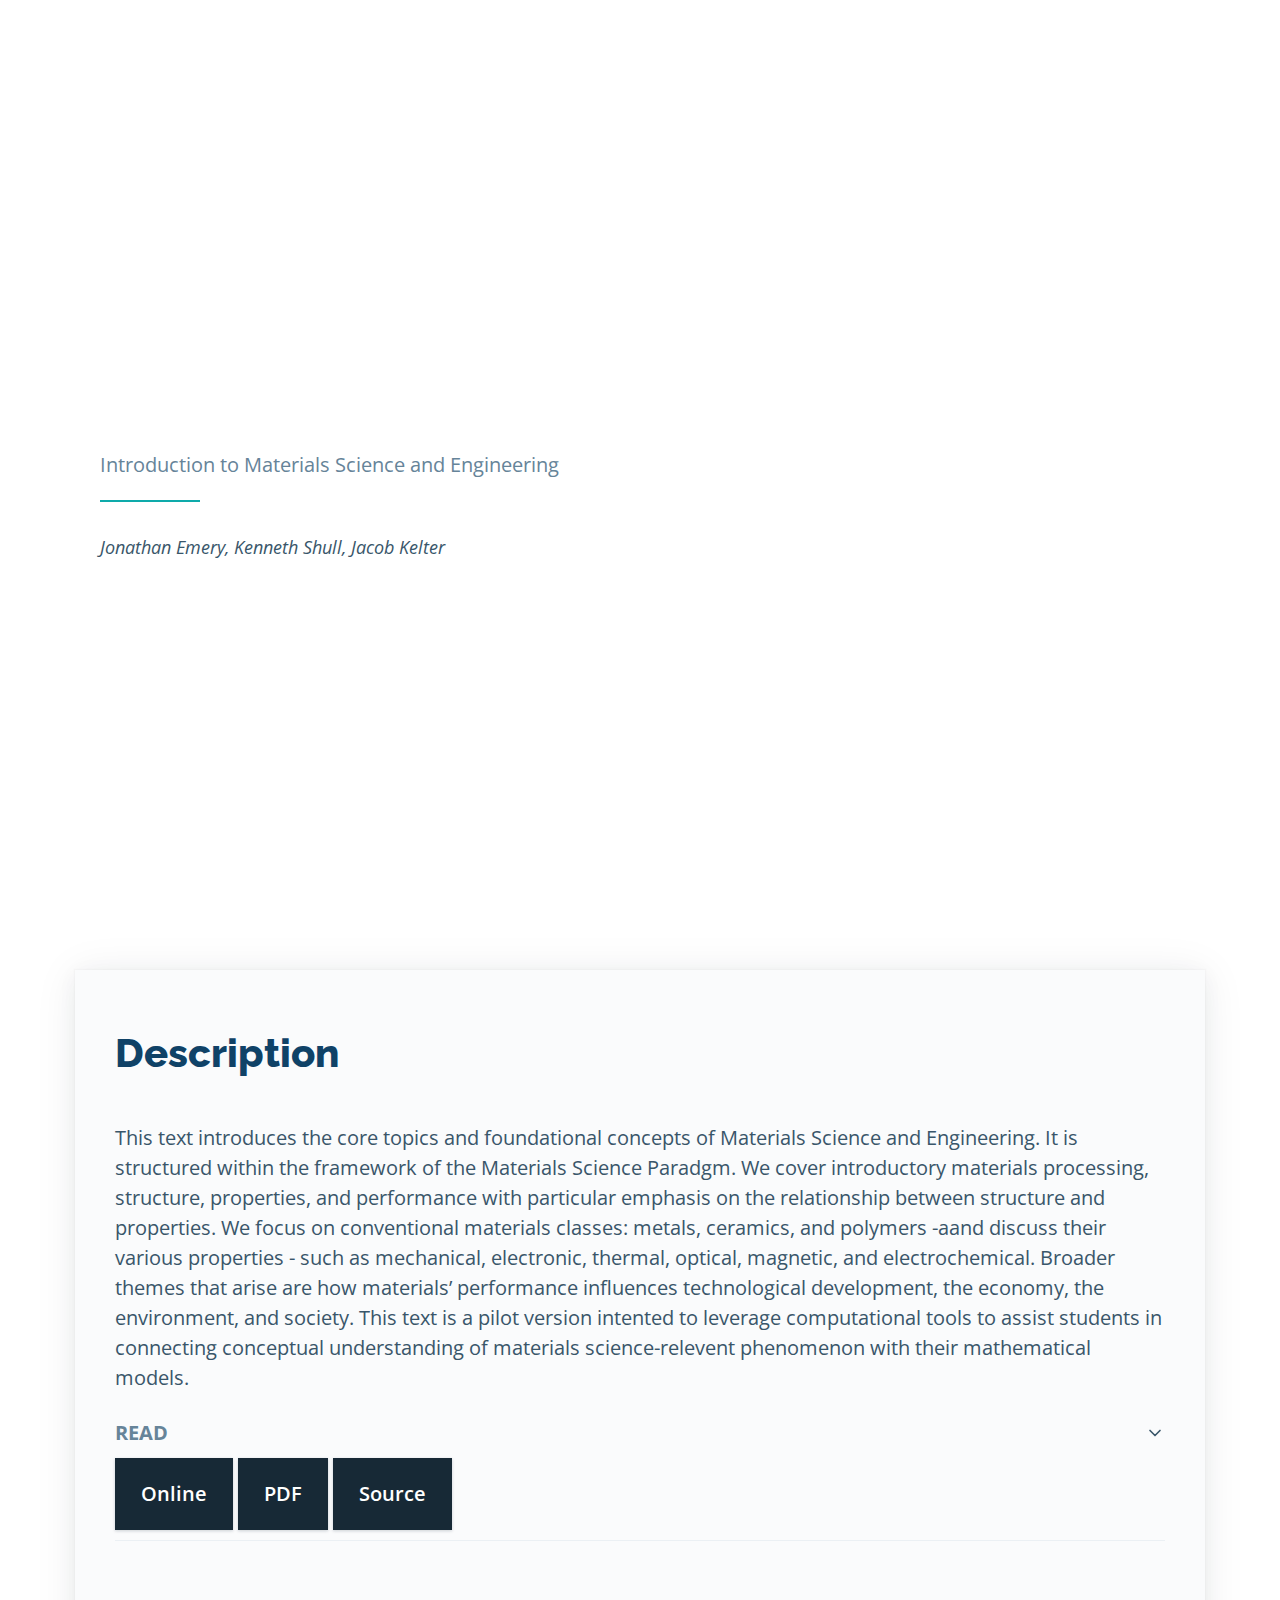
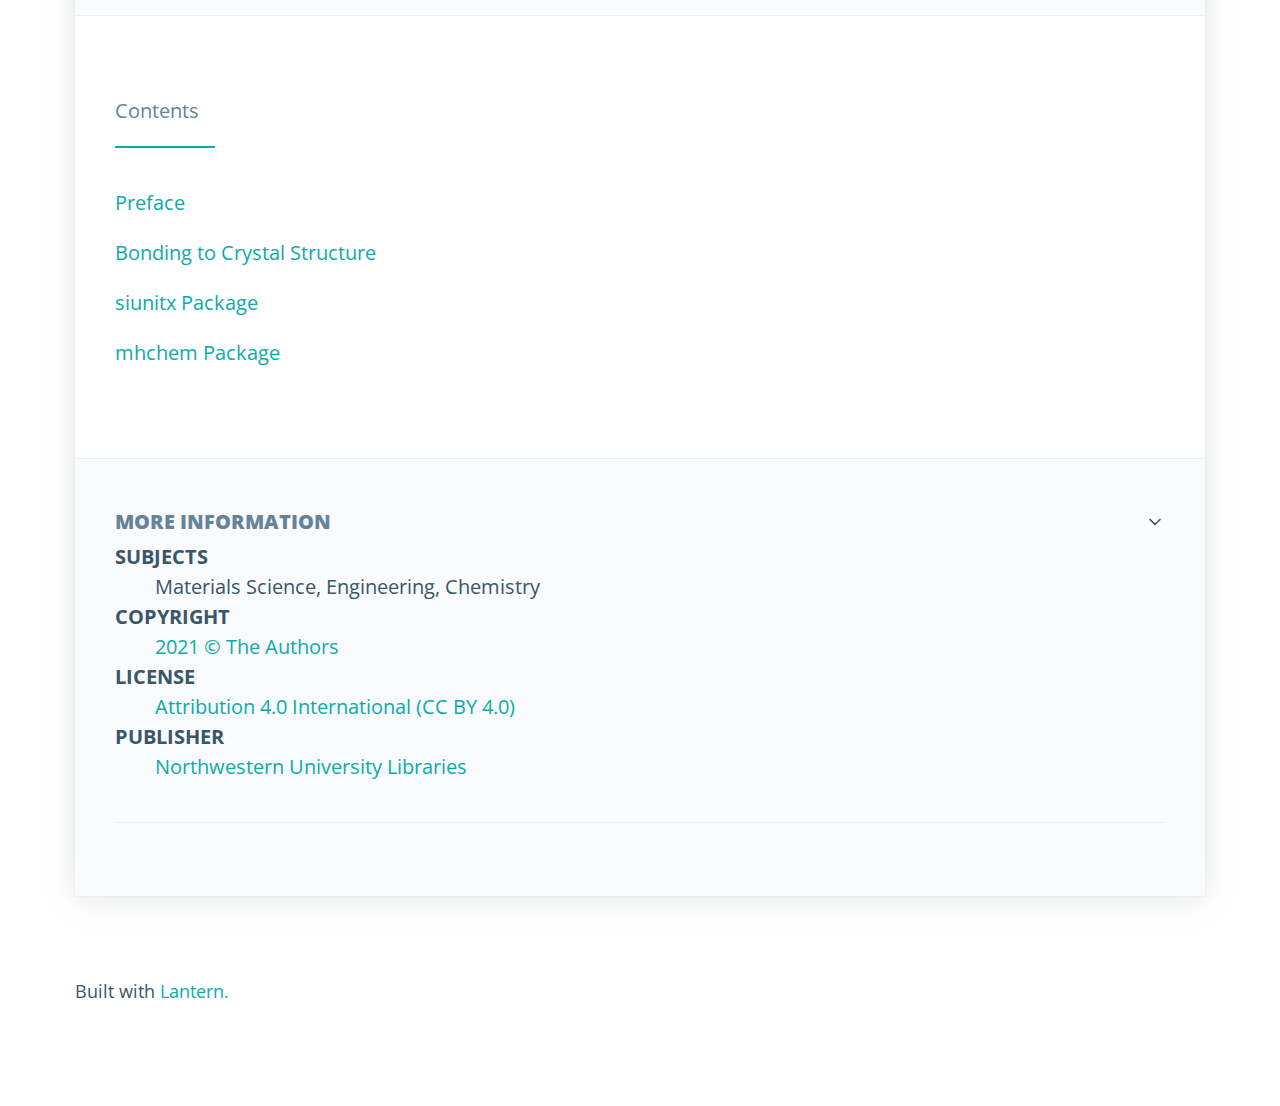
<file: index.html>
<!doctype html>
<html lang="en-us"  data-theme="light">

<head>
    <meta charset="utf-8" />
    <meta name="generator" content="pandoc via Lantern" />
    <meta name="viewport" content="width=device-width, initial-scale=1.0, user-scalable=yes" />

    <title>Introduction to Materials Science and Engineering | Northwestern University Libraries</title>
        <meta name="author" content="Jonathan Emery" />     <meta name="author" content="Kenneth Shull" />     <meta name="author" content="Jacob Kelter" />      <meta name="dcterms.date" content="2021" />     <meta name="keywords" content="open textbook, oer, open educational resources, metals, ceramics, polymers" />

    <!-- Bibliographic Metadata -->
    <meta name="citation_title" content="Introduction to Materials Science and Engineering">
    <meta name="citation_year" content="2021">
    <meta name="citation_language" content="en-us">     <meta name="citation_publisher" content="Northwestern University Libraries">
    <meta name="citation_isbn" content="">     <meta name="citation_author" content="Jonathan Emery">     <meta name="citation_author" content="Kenneth Shull">     <meta name="citation_author" content="Jacob Kelter">    
    <!-- Open Graph Metadata -->
    <meta property="og:title" content="Introduction to Materials Science and Engineering" />
    <meta property="og:description" content="<p>This text introduces the core topics and foundational concepts of Materials Science and Engineering. It is structured within the framework of the Materials Science Paradgm. We cover introductory materials processing, structure, properties, and performance with particular emphasis on the relationship between structure and properties. We focus on conventional materials classes: metals, ceramics, and polymers -aand discuss their various properties - such as mechanical, electronic, thermal, optical, magnetic, and electrochemical. Broader themes that arise are how materials’ performance influences technological development, the economy, the environment, and society. This text is a pilot version intented to leverage computational tools to assist students in connecting conceptual understanding of materials science-relevent phenomenon with their mathematical models.</p>" />
    <meta property="og:image" content="cover.png" />
    <meta property="og:url" content="">
    <meta property="og:site_name" content="Introduction to Materials Science and Engineering">
    <meta property="og:type" content="website">

    <!-- Twitter Card Metadata -->
    <meta name="twitter:card" content="summary" />
    <meta name="twitter:title" content="Introduction to Materials Science and Engineering" />
    <meta name="twitter:description" content="<p>This text introduces the core topics and foundational concepts of Materials Science and Engineering. It is structured within the framework of the Materials Science Paradgm. We cover introductory materials processing, structure, properties, and performance with particular emphasis on the relationship between structure and properties. We focus on conventional materials classes: metals, ceramics, and polymers -aand discuss their various properties - such as mechanical, electronic, thermal, optical, magnetic, and electrochemical. Broader themes that arise are how materials’ performance influences technological development, the economy, the environment, and society. This text is a pilot version intented to leverage computational tools to assist students in connecting conceptual understanding of materials science-relevent phenomenon with their mathematical models.</p>" />
    <meta name="twitter:image" content="cover.png" />
    <meta property="twitter:domain" content="">

    <script type="application/ld+json">
        {
            "@context": "http://schema.org",
            "@id": "https://doi.org/",
            "@type": "Book",
            "name": "Introduction to Materials Science and Engineering",
            "author": "Jonathan Emery, Kenneth Shull, Jacob Kelter",
            "url": "url",
            "datePublished": "2021"
        }
    </script>

    <!--[if lt IE 9]>
    <script src="//cdnjs.cloudflare.com/ajax/libs/html5shiv/3.7.3/html5shiv-printshiv.min.js"></script>
<![endif]-->

    <link rel="stylesheet" href="css/pico.min.css">
    <link rel="stylesheet" href="css/theme.css">
    <link rel="stylesheet" href="css/home.css">
    <link rel="stylesheet" href="css/custom.css"> 
</head>

<body>
    <a class="skip-link" href="#toc">
        Skip to book information.
    </a> 

    <div class="title-card">

        <div class="title-card-body">

            <hgroup>
                <h1>Introduction to Materials Science and Engineering</h1>
                            </hgroup>
            <small><em>Jonathan Emery, Kenneth Shull, Jacob Kelter</em></small>
        </div>

    </div>

    <main class="container">

        <article>
                        <header>
                <aside>
                    <h2>Description</h3>
                    <p>This text introduces the core topics and foundational concepts of Materials Science and Engineering. It is structured within the framework of the Materials Science Paradgm. We cover introductory materials processing, structure, properties, and performance with particular emphasis on the relationship between structure and properties. We focus on conventional materials classes: metals, ceramics, and polymers -aand discuss their various properties - such as mechanical, electronic, thermal, optical, magnetic, and electrochemical. Broader themes that arise are how materials’ performance influences technological development, the economy, the environment, and society. This text is a pilot version intented to leverage computational tools to assist students in connecting conceptual understanding of materials science-relevent phenomenon with their mathematical models.</p>
                </aside>

                                <details open>
                    <summary>Read</summary>
                    <a href="#toc" role="button" class="contrast">Online</a>
                                        <a href="201-301text.pdf" role="button" class="contrast">PDF</a>
                                        <a href="https://github.com/chrisdaaz/intro-to-mse" role="button" class="contrast">Source</a>
                                    </details>
                            </header>
                        
            <hgroup>
                <h2 id="toc">Contents</h2>
            </hgroup>

            <aside>
                <nav>
                    <ul>                        <li><a href="0100-preface.html">Preface</a></li>                        <li><a href="0200-bonding.html">Bonding to Crystal Structure</a></li>                        <li><a href="9000-siunitx.html">siunitx Package</a></li>                        <li><a href="9100-mhchem.html">mhchem Package</a></li>                    </ul>
                </nav>
            </aside>

            <footer>

                <details open>
                    <summary><strong>More Information</strong></summary>
                    <dl>
                                                <dt>Subjects</dt>
                        <dd>Materials Science, Engineering, Chemistry</dd>
                        
                        <dt>Copyright</dt>
                        <dd>                            <a href="http://rightsstatements.org/vocab/InC/1.0/">2021 &copy; 
                                                                The Authors
                                                            </a>
                                                    </dd>
                                                <dt>License</dt>
                        <dd><a href="">Attribution 4.0 International (CC BY 4.0)</a></dd>
                                                                        <dt>Publisher</dt>
                        <dd><a href="https://library.northwestern.edu">Northwestern University Libraries</a></dd>
                                                                                            </dl>
                </details>

            </footer>
        </article>
        
        <div class="credit-line">
            <small>Built with <a href="https://nulib-oer.github.io/lantern/">Lantern.</a></small>
        </div>
        
    </main>

    

    <script>
        (function() {
            var links = document.getElementsByTagName('a');
            for (var i = 0; i < links.length; i++) {
                if (/^(https?:)?\/\//.test(links[i].getAttribute('href'))) {
                    links[i].target = '_blank';
                }
            }
        })();
    </script>

</body>

</html>
</file>
<file: css/theme.css>
/**
 * Custom theme
 */
 @import url("https://fonts.googleapis.com/css2?family=Open+Sans:wght@400;600&family=Raleway:wght@800&display=swap");
 :root {
   --font-family: "Open Sans", sans-serif;
   --border-radius: 0;
   --form-element-spacing-vertical: 1rem;
   --form-element-spacing-horizontal: 1.25rem;
 }
 
 h1,
 h2,
 h3,
 h4,
 h5,
 h6 {
   --font-family: "Raleway", sans-serif;
   --font-weight: 800;
 }
 
 h1 {
   --font-size: 2.5rem;
   --typography-spacing-vertical: 2.5rem;
 }
 
 h2 {
   --font-size: 2rem;
   --typography-spacing-vertical: 2rem;
 }
 
 h3 {
   --font-size: 1.75rem;
   --typography-spacing-vertical: 1.75rem;
 }
 
 h4 {
   --font-size: 1.5rem;
   --typography-spacing-vertical: 1.5rem;
 }
 
 h5 {
   --font-size: 1.25rem;
   --typography-spacing-vertical: 1.25rem;
 }
 
 button,
 input[type=submit],
 input[type=reset],
 input[type=button],
 a[role=button] {
   --font-weight: 600;
 }
 
 [data-theme=light],
 :root:not([data-theme=dark]) {
   color-scheme: light;
   --background-color: #fff;
   --color: #39566a;
   --h1-color: #042c49;
   --h2-color: #0f4267;
   --h3-color: #215a83;
   --h4-color: #3a7098;
   --h5-color: #5986a6;
   --h6-color: #7f9aad;
   --muted-color: #668499;
   --muted-border-color: #ebf0f4;
   --primary: #0eaaaa;
   --primary-hover: #078383;
   --primary-focus: rgba(14, 170, 170, 0.125);
   --primary-inverse: #fff;
   --secondary: #4e6d83;
   --secondary-hover: #39566a;
   --secondary-focus: rgba(78, 109, 131, 0.125);
   --secondary-inverse: #fff;
   --contrast: #172936;
   --contrast-hover: #000;
   --contrast-focus: rgba(78, 109, 131, 0.125);
   --contrast-inverse: #fff;
   --mark-background-color: #fff2ca;
   --mark-color: #513b29;
   --ins-color: #388e3c;
   --del-color: #c62828;
   --blockquote-border-color: var(--muted-border-color);
   --blockquote-footer-color: var(--muted-color);
   --button-box-shadow: 0 0.0625rem 0.1875rem rgba(23, 41, 54, 0.1),
     0 0.0625rem 0.125rem rgba(23, 41, 54, 0.1);
   --button-hover-box-shadow: 0 0.1875rem 0.375rem rgba(23, 41, 54, 0.05),
     0 0.1875rem 0.375rem rgba(23, 41, 54, 0.1);
   --form-element-background-color: #d8e2e9;
   --form-element-border-color: #d8e2e9;
   --form-element-color: var(--color);
   --form-element-placeholder-color: var(--muted-color);
   --form-element-active-background-color: var(--form-element-background-color);
   --form-element-active-border-color: var(--primary);
   --form-element-focus-color: var(--primary-focus);
   --form-element-disabled-background-color: #d1dde5;
   --form-element-disabled-border-color: transparent;
   --form-element-invalid-border-color: transparent;
   --form-element-invalid-active-border-color: transparent;
   --form-element-valid-border-color: transparent;
   --form-element-valid-active-border-color: transparent;
   --switch-background-color: #b5c7d4;
   --switch-color: var(--primary-inverse);
   --switch-checked-background-color: var(--primary);
   --range-border-color: #d1dde5;
   --range-active-border-color: #b5c7d4;
   --range-thumb-border-color: var(--background-color);
   --range-thumb-color: var(--secondary);
   --range-thumb-hover-color: var(--secondary-hover);
   --range-thumb-active-color: var(--primary);
   --table-border-color: var(--muted-border-color);
   --table-row-stripped-background-color: #f5f8fa;
   --code-background-color: #ebf0f4;
   --code-color: var(--muted-color);
   --code-kbd-background-color: var(--contrast);
   --code-kbd-color: var(--contrast-inverse);
   --code-tag-color: #b34d80;
   --code-property-color: #3d888f;
   --code-value-color: #998866;
   --code-comment-color: #9ab1c1;
   --accordion-border-color: var(--muted-border-color);
   --accordion-close-summary-color: var(--color);
   --accordion-open-summary-color: var(--muted-color);
   --card-background-color: var(--background-color);
   --card-border-color: var(--muted-border-color);
   --card-box-shadow: 0 0.125rem 1rem rgba(23, 41, 54, 0.04),
     0 0.125rem 2rem rgba(23, 41, 54, 0.08),
     0 0 0 0.0625rem rgba(23, 41, 54, 0.024);
   --card-sectionning-background-color: #fafbfc;
   --progress-background-color: #d1dde5;
   --progress-color: var(--primary);
   --tooltip-background-color: var(--contrast);
   --tooltip-color: var(--contrast-inverse);
   --icon-chevron: url("data:image/svg+xml,%3Csvg xmlns='http://www.w3.org/2000/svg' width='24' height='24' viewBox='0 0 24 24' fill='none' stroke='rgba(57, 86, 106, 0.999)' stroke-width='2' stroke-linecap='round' stroke-linejoin='round'%3E%3Cpolyline points='6 9 12 15 18 9'%3E%3C/polyline%3E%3C/svg%3E");
   --icon-date: url("data:image/svg+xml,%3Csvg xmlns='http://www.w3.org/2000/svg' width='24' height='24' viewBox='0 0 24 24' fill='none' stroke='rgba(57, 86, 106, 0.999)' stroke-width='2' stroke-linecap='round' stroke-linejoin='round'%3E%3Crect x='3' y='4' width='18' height='18' rx='2' ry='2'%3E%3C/rect%3E%3Cline x1='16' y1='2' x2='16' y2='6'%3E%3C/line%3E%3Cline x1='8' y1='2' x2='8' y2='6'%3E%3C/line%3E%3Cline x1='3' y1='10' x2='21' y2='10'%3E%3C/line%3E%3C/svg%3E");
   --icon-time: url("data:image/svg+xml,%3Csvg xmlns='http://www.w3.org/2000/svg' width='24' height='24' viewBox='0 0 24 24' fill='none' stroke='rgba(57, 86, 106, 0.999)' stroke-width='2' stroke-linecap='round' stroke-linejoin='round'%3E%3Ccircle cx='12' cy='12' r='10'%3E%3C/circle%3E%3Cpolyline points='12 6 12 12 16 14'%3E%3C/polyline%3E%3C/svg%3E");
   --icon-search: url("data:image/svg+xml,%3Csvg xmlns='http://www.w3.org/2000/svg' width='24' height='24' viewBox='0 0 24 24' fill='none' stroke='rgba(57, 86, 106, 0.999)' stroke-width='2' stroke-linecap='round' stroke-linejoin='round'%3E%3Ccircle cx='11' cy='11' r='8'%3E%3C/circle%3E%3Cline x1='21' y1='21' x2='16.65' y2='16.65'%3E%3C/line%3E%3C/svg%3E");
   --icon-checkbox: url("data:image/svg+xml,%3Csvg xmlns='http://www.w3.org/2000/svg' width='24' height='24' viewBox='0 0 24 24' fill='none' stroke='%23FFF' stroke-width='4' stroke-linecap='round' stroke-linejoin='round'%3E%3Cpolyline points='20 6 9 17 4 12'%3E%3C/polyline%3E%3C/svg%3E");
   --icon-minus: url("data:image/svg+xml,%3Csvg xmlns='http://www.w3.org/2000/svg' width='24' height='24' viewBox='0 0 24 24' fill='none' stroke='%23FFF' stroke-width='4' stroke-linecap='round' stroke-linejoin='round'%3E%3Cline x1='5' y1='12' x2='19' y2='12'%3E%3C/line%3E%3C/svg%3E");
   --icon-valid: url("data:image/svg+xml,%3Csvg xmlns='http://www.w3.org/2000/svg' width='24' height='24' viewBox='0 0 24 24' fill='none' stroke='rgba(56, 142, 60, 0.999)' stroke-width='3' stroke-linecap='round' stroke-linejoin='round'%3E%3Cpolyline points='20 6 9 17 4 12'%3E%3C/polyline%3E%3C/svg%3E");
   --icon-invalid: url("data:image/svg+xml,%3Csvg xmlns='http://www.w3.org/2000/svg' width='24' height='24' viewBox='0 0 24 24' fill='none' stroke='rgba(198, 40, 40, 0.999)' stroke-width='2' stroke-linecap='round' stroke-linejoin='round'%3E%3Ccircle cx='12' cy='12' r='10'%3E%3C/circle%3E%3Cline x1='12' y1='8' x2='12' y2='12'%3E%3C/line%3E%3Cline x1='12' y1='16' x2='12.01' y2='16'%3E%3C/line%3E%3C/svg%3E");
 }
 
 @media only screen and (prefers-color-scheme: dark) {
   :root:not([data-theme=light]) {
     color-scheme: dark;
     --background-color: #0e1a22;
     --color: #b5c7d4;
     --h1-color: #e3f2fc;
     --h2-color: #c3dff4;
     --h3-color: #a9c9df;
     --h4-color: #89b3d1;
     --h5-color: #759cb8;
     --h6-color: #668499;
     --muted-color: #668499;
     --muted-border-color: #1b2e3c;
     --primary: #0eaaaa;
     --primary-hover: #17cfcf;
     --primary-focus: rgba(14, 170, 170, 0.25);
     --primary-inverse: #fff;
     --secondary: #4e6d83;
     --secondary-hover: #668499;
     --secondary-focus: rgba(102, 132, 153, 0.25);
     --secondary-inverse: #fff;
     --contrast: #ebf0f4;
     --contrast-hover: #fff;
     --contrast-focus: rgba(102, 132, 153, 0.25);
     --contrast-inverse: #000;
     --mark-background-color: #cdc388;
     --mark-color: #0e1a22;
     --ins-color: #388e3c;
     --del-color: #c62828;
     --blockquote-border-color: var(--muted-border-color);
     --blockquote-footer-color: var(--muted-color);
     --button-box-shadow: 0 0.0625rem 0.1875rem #000,
       0 0.0625rem 0.125rem #000;
     --button-hover-box-shadow: 0 0.1875rem 0.375rem #000,
       0 0.1875rem 0.375rem #000;
     --form-element-background-color: #1b2e3c;
     --form-element-border-color: #1b2e3c;
     --form-element-color: var(--color);
     --form-element-placeholder-color: var(--muted-color);
     --form-element-active-background-color: var(--form-element-background-color);
     --form-element-active-border-color: var(--primary);
     --form-element-focus-color: var(--primary-focus);
     --form-element-disabled-background-color: #263e4f;
     --form-element-disabled-border-color: transparent;
     --form-element-invalid-border-color: transparent;
     --form-element-invalid-active-border-color: transparent;
     --form-element-valid-border-color: transparent;
     --form-element-valid-active-border-color: transparent;
     --switch-background-color: #304a5d;
     --switch-color: var(--primary-inverse);
     --switch-checked-background-color: var(--primary);
     --range-border-color: #1f3443;
     --range-active-border-color: #263e4f;
     --range-thumb-border-color: var(--background-color);
     --range-thumb-color: var(--secondary);
     --range-thumb-hover-color: var(--secondary-hover);
     --range-thumb-active-color: var(--primary);
     --table-border-color: var(--muted-border-color);
     --table-row-stripped-background-color: rgba(102, 132, 153, 0.05);
     --code-background-color: #14242f;
     --code-color: var(--muted-color);
     --code-kbd-background-color: var(--contrast);
     --code-kbd-color: var(--contrast-inverse);
     --code-tag-color: #a65980;
     --code-property-color: #599fa6;
     --code-value-color: #8c8473;
     --code-comment-color: #446277;
     --accordion-border-color: var(--muted-border-color);
     --accordion-active-summary-color: var(--primary);
     --accordion-close-summary-color: var(--color);
     --accordion-open-summary-color: var(--muted-color);
     --card-background-color: #111f29;
     --card-border-color: #0e1a22;
     --card-box-shadow: 0 0.125rem 1rem rgba(0, 0, 0, 0.06),
       0 0.125rem 2rem rgba(0, 0, 0, 0.12),
       0 0 0 0.0625rem rgba(0, 0, 0, 0.036);
     --card-sectionning-background-color: #14242f;
     --progress-background-color: #1f3443;
     --progress-color: var(--primary);
     --tooltip-background-color: var(--contrast);
     --tooltip-color: var(--contrast-inverse);
     --icon-chevron: url("data:image/svg+xml,%3Csvg xmlns='http://www.w3.org/2000/svg' width='24' height='24' viewBox='0 0 24 24' fill='none' stroke='rgba(154, 177, 193, 0.999)' stroke-width='2' stroke-linecap='round' stroke-linejoin='round'%3E%3Cpolyline points='6 9 12 15 18 9'%3E%3C/polyline%3E%3C/svg%3E");
     --icon-date: url("data:image/svg+xml,%3Csvg xmlns='http://www.w3.org/2000/svg' width='24' height='24' viewBox='0 0 24 24' fill='none' stroke='rgba(154, 177, 193, 0.999)' stroke-width='2' stroke-linecap='round' stroke-linejoin='round'%3E%3Crect x='3' y='4' width='18' height='18' rx='2' ry='2'%3E%3C/rect%3E%3Cline x1='16' y1='2' x2='16' y2='6'%3E%3C/line%3E%3Cline x1='8' y1='2' x2='8' y2='6'%3E%3C/line%3E%3Cline x1='3' y1='10' x2='21' y2='10'%3E%3C/line%3E%3C/svg%3E");
     --icon-time: url("data:image/svg+xml,%3Csvg xmlns='http://www.w3.org/2000/svg' width='24' height='24' viewBox='0 0 24 24' fill='none' stroke='rgba(154, 177, 193, 0.999)' stroke-width='2' stroke-linecap='round' stroke-linejoin='round'%3E%3Ccircle cx='12' cy='12' r='10'%3E%3C/circle%3E%3Cpolyline points='12 6 12 12 16 14'%3E%3C/polyline%3E%3C/svg%3E");
     --icon-search: url("data:image/svg+xml,%3Csvg xmlns='http://www.w3.org/2000/svg' width='24' height='24' viewBox='0 0 24 24' fill='none' stroke='rgba(154, 177, 193, 0.999)' stroke-width='2' stroke-linecap='round' stroke-linejoin='round'%3E%3Ccircle cx='11' cy='11' r='8'%3E%3C/circle%3E%3Cline x1='21' y1='21' x2='16.65' y2='16.65'%3E%3C/line%3E%3C/svg%3E");
     --icon-checkbox: url("data:image/svg+xml,%3Csvg xmlns='http://www.w3.org/2000/svg' width='24' height='24' viewBox='0 0 24 24' fill='none' stroke='%23FFF' stroke-width='4' stroke-linecap='round' stroke-linejoin='round'%3E%3Cpolyline points='20 6 9 17 4 12'%3E%3C/polyline%3E%3C/svg%3E");
     --icon-minus: url("data:image/svg+xml,%3Csvg xmlns='http://www.w3.org/2000/svg' width='24' height='24' viewBox='0 0 24 24' fill='none' stroke='%23FFF' stroke-width='4' stroke-linecap='round' stroke-linejoin='round'%3E%3Cline x1='5' y1='12' x2='19' y2='12'%3E%3C/line%3E%3C/svg%3E");
     --icon-valid: url("data:image/svg+xml,%3Csvg xmlns='http://www.w3.org/2000/svg' width='24' height='24' viewBox='0 0 24 24' fill='none' stroke='rgba(46, 125, 50, 0.999)' stroke-width='3' stroke-linecap='round' stroke-linejoin='round'%3E%3Cpolyline points='20 6 9 17 4 12'%3E%3C/polyline%3E%3C/svg%3E");
     --icon-invalid: url("data:image/svg+xml,%3Csvg xmlns='http://www.w3.org/2000/svg' width='24' height='24' viewBox='0 0 24 24' fill='none' stroke='rgba(183, 28, 28, 0.999)' stroke-width='2' stroke-linecap='round' stroke-linejoin='round'%3E%3Ccircle cx='12' cy='12' r='10'%3E%3C/circle%3E%3Cline x1='12' y1='8' x2='12' y2='12'%3E%3C/line%3E%3Cline x1='12' y1='16' x2='12.01' y2='16'%3E%3C/line%3E%3C/svg%3E");
   }
 }
 [data-theme=dark] {
   color-scheme: dark;
   --background-color: #0e1a22;
   --color: #b5c7d4;
   --h1-color: #e3f2fc;
   --h2-color: #c3dff4;
   --h3-color: #a9c9df;
   --h4-color: #89b3d1;
   --h5-color: #759cb8;
   --h6-color: #668499;
   --muted-color: #668499;
   --muted-border-color: #1b2e3c;
   --primary: #0eaaaa;
   --primary-hover: #17cfcf;
   --primary-focus: rgba(14, 170, 170, 0.25);
   --primary-inverse: #fff;
   --secondary: #4e6d83;
   --secondary-hover: #668499;
   --secondary-focus: rgba(102, 132, 153, 0.25);
   --secondary-inverse: #fff;
   --contrast: #ebf0f4;
   --contrast-hover: #fff;
   --contrast-focus: rgba(102, 132, 153, 0.25);
   --contrast-inverse: #000;
   --mark-background-color: #cdc388;
   --mark-color: #0e1a22;
   --ins-color: #388e3c;
   --del-color: #c62828;
   --blockquote-border-color: var(--muted-border-color);
   --blockquote-footer-color: var(--muted-color);
   --button-box-shadow: 0 0.0625rem 0.1875rem #000,
     0 0.0625rem 0.125rem #000;
   --button-hover-box-shadow: 0 0.1875rem 0.375rem #000,
     0 0.1875rem 0.375rem #000;
   --form-element-background-color: #1b2e3c;
   --form-element-border-color: #1b2e3c;
   --form-element-color: var(--color);
   --form-element-placeholder-color: var(--muted-color);
   --form-element-active-background-color: var(--form-element-background-color);
   --form-element-active-border-color: var(--primary);
   --form-element-focus-color: var(--primary-focus);
   --form-element-disabled-background-color: #263e4f;
   --form-element-disabled-border-color: transparent;
   --form-element-invalid-border-color: transparent;
   --form-element-invalid-active-border-color: transparent;
   --form-element-valid-border-color: transparent;
   --form-element-valid-active-border-color: transparent;
   --switch-background-color: #304a5d;
   --switch-color: var(--primary-inverse);
   --switch-checked-background-color: var(--primary);
   --range-border-color: #1f3443;
   --range-active-border-color: #263e4f;
   --range-thumb-border-color: var(--background-color);
   --range-thumb-color: var(--secondary);
   --range-thumb-hover-color: var(--secondary-hover);
   --range-thumb-active-color: var(--primary);
   --table-border-color: var(--muted-border-color);
   --table-row-stripped-background-color: rgba(102, 132, 153, 0.05);
   --code-background-color: #14242f;
   --code-color: var(--muted-color);
   --code-kbd-background-color: var(--contrast);
   --code-kbd-color: var(--contrast-inverse);
   --code-tag-color: #a65980;
   --code-property-color: #599fa6;
   --code-value-color: #8c8473;
   --code-comment-color: #446277;
   --accordion-border-color: var(--muted-border-color);
   --accordion-active-summary-color: var(--primary);
   --accordion-close-summary-color: var(--color);
   --accordion-open-summary-color: var(--muted-color);
   --card-background-color: #111f29;
   --card-border-color: #0e1a22;
   --card-box-shadow: 0 0.125rem 1rem rgba(0, 0, 0, 0.06),
     0 0.125rem 2rem rgba(0, 0, 0, 0.12),
     0 0 0 0.0625rem rgba(0, 0, 0, 0.036);
   --card-sectionning-background-color: #14242f;
   --progress-background-color: #1f3443;
   --progress-color: var(--primary);
   --tooltip-background-color: var(--contrast);
   --tooltip-color: var(--contrast-inverse);
   --icon-chevron: url("data:image/svg+xml,%3Csvg xmlns='http://www.w3.org/2000/svg' width='24' height='24' viewBox='0 0 24 24' fill='none' stroke='rgba(154, 177, 193, 0.999)' stroke-width='2' stroke-linecap='round' stroke-linejoin='round'%3E%3Cpolyline points='6 9 12 15 18 9'%3E%3C/polyline%3E%3C/svg%3E");
   --icon-date: url("data:image/svg+xml,%3Csvg xmlns='http://www.w3.org/2000/svg' width='24' height='24' viewBox='0 0 24 24' fill='none' stroke='rgba(154, 177, 193, 0.999)' stroke-width='2' stroke-linecap='round' stroke-linejoin='round'%3E%3Crect x='3' y='4' width='18' height='18' rx='2' ry='2'%3E%3C/rect%3E%3Cline x1='16' y1='2' x2='16' y2='6'%3E%3C/line%3E%3Cline x1='8' y1='2' x2='8' y2='6'%3E%3C/line%3E%3Cline x1='3' y1='10' x2='21' y2='10'%3E%3C/line%3E%3C/svg%3E");
   --icon-time: url("data:image/svg+xml,%3Csvg xmlns='http://www.w3.org/2000/svg' width='24' height='24' viewBox='0 0 24 24' fill='none' stroke='rgba(154, 177, 193, 0.999)' stroke-width='2' stroke-linecap='round' stroke-linejoin='round'%3E%3Ccircle cx='12' cy='12' r='10'%3E%3C/circle%3E%3Cpolyline points='12 6 12 12 16 14'%3E%3C/polyline%3E%3C/svg%3E");
   --icon-search: url("data:image/svg+xml,%3Csvg xmlns='http://www.w3.org/2000/svg' width='24' height='24' viewBox='0 0 24 24' fill='none' stroke='rgba(154, 177, 193, 0.999)' stroke-width='2' stroke-linecap='round' stroke-linejoin='round'%3E%3Ccircle cx='11' cy='11' r='8'%3E%3C/circle%3E%3Cline x1='21' y1='21' x2='16.65' y2='16.65'%3E%3C/line%3E%3C/svg%3E");
   --icon-checkbox: url("data:image/svg+xml,%3Csvg xmlns='http://www.w3.org/2000/svg' width='24' height='24' viewBox='0 0 24 24' fill='none' stroke='%23FFF' stroke-width='4' stroke-linecap='round' stroke-linejoin='round'%3E%3Cpolyline points='20 6 9 17 4 12'%3E%3C/polyline%3E%3C/svg%3E");
   --icon-minus: url("data:image/svg+xml,%3Csvg xmlns='http://www.w3.org/2000/svg' width='24' height='24' viewBox='0 0 24 24' fill='none' stroke='%23FFF' stroke-width='4' stroke-linecap='round' stroke-linejoin='round'%3E%3Cline x1='5' y1='12' x2='19' y2='12'%3E%3C/line%3E%3C/svg%3E");
   --icon-valid: url("data:image/svg+xml,%3Csvg xmlns='http://www.w3.org/2000/svg' width='24' height='24' viewBox='0 0 24 24' fill='none' stroke='rgba(46, 125, 50, 0.999)' stroke-width='3' stroke-linecap='round' stroke-linejoin='round'%3E%3Cpolyline points='20 6 9 17 4 12'%3E%3C/polyline%3E%3C/svg%3E");
   --icon-invalid: url("data:image/svg+xml,%3Csvg xmlns='http://www.w3.org/2000/svg' width='24' height='24' viewBox='0 0 24 24' fill='none' stroke='rgba(183, 28, 28, 0.999)' stroke-width='2' stroke-linecap='round' stroke-linejoin='round'%3E%3Ccircle cx='12' cy='12' r='10'%3E%3C/circle%3E%3Cline x1='12' y1='8' x2='12' y2='12'%3E%3C/line%3E%3Cline x1='12' y1='16' x2='12.01' y2='16'%3E%3C/line%3E%3C/svg%3E");
 }
</file>
<file: css/home.css>
.skip-link {
    background: rgb(211, 211, 211);
    color: rgb(57, 52, 134);
    left: 50%;
    padding: 8px;
    position: absolute;
    transform: translateY(-100%);
    transition: transform 0.3s;
}
  
.skip-link:focus {
    transform: translateY(0%);
}

.credit-line {
    margin: 1rem 0;
}

.title-card {
    height: 90vh;
    padding: 5rem;
}

.title-card-body {
    position:absolute;
    top: 50%;
}

/* headings */

.sr-only {
    position:absolute;
    left:-10000px;
    top:auto;
    width:1px;
    height:1px;
    overflow:hidden;
}

hgroup:after {
    display: block;
    max-width: 100px;
    margin-top: 1rem;
    border-bottom: 0.125rem solid var(--primary);
    content: "";
}

/* buttons */

article > footer > a {
    margin: 0.5em;
}

article > footer > a:hover {
    background-color: #1095c1;
}

/* metadata */

details summary, details > dl > dt {
    text-transform: uppercase;
    font-weight: bold;
}
</file>
<file: css/custom.css>
/* add your custom styles below */

div.hanging-indent {
    margin-left: 1.5em;
    text-indent: -1.5em;
}

.hanging div.csl-entry {
    margin-left: 2em;
    text-indent: -2em;
}

div.csl-left-margin {
    min-width: 2em;
    float: left;
}

div.csl-right-inline {
    margin-left: 2em;
    padding-left: 1em;
}

div.csl-indent {
    margin-left: 2em;
}
</file>
